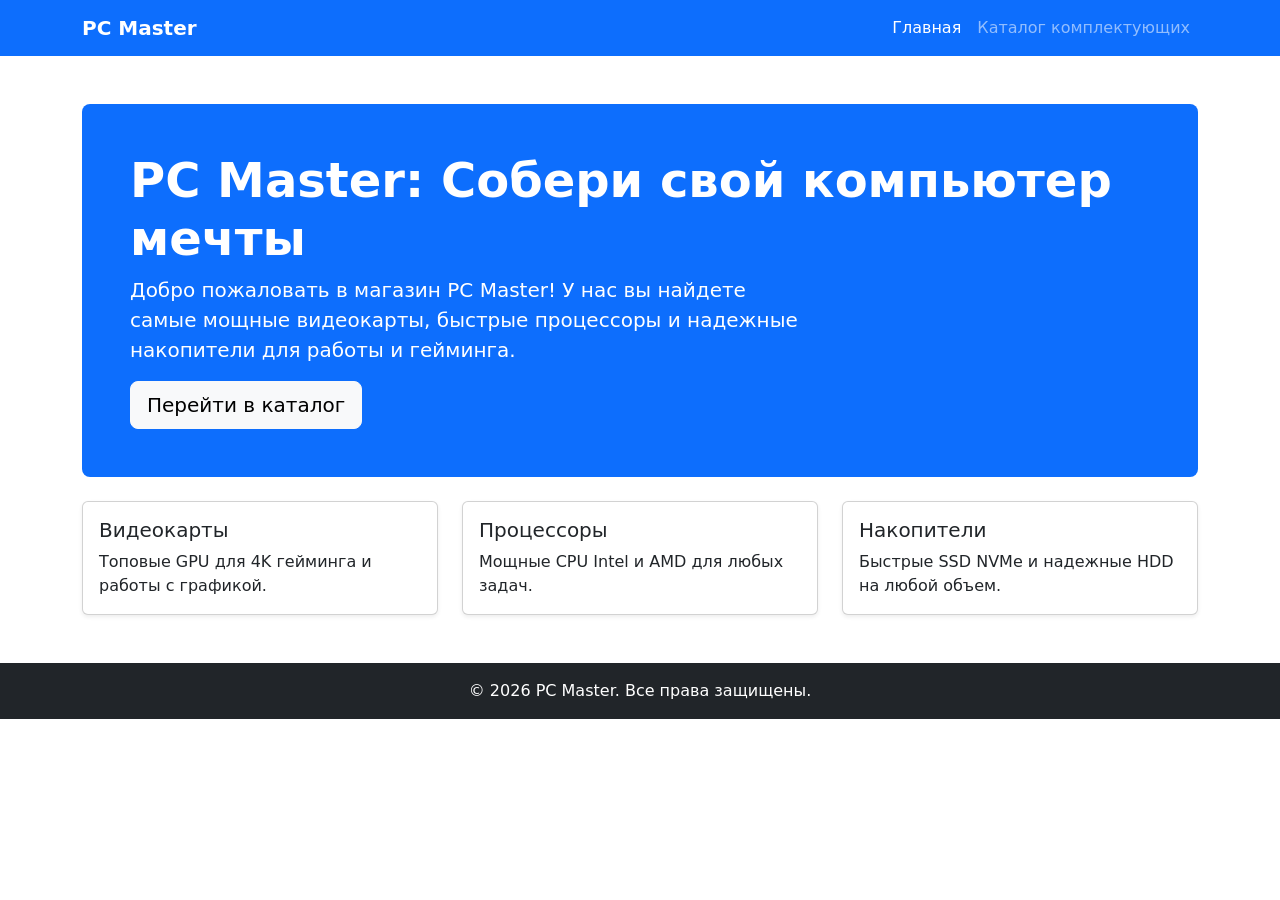
<file: cod/index.html>
<!DOCTYPE html>
<html lang="ru">
<head>
    <meta charset="UTF-8">
    <meta name="viewport" content="width=device-width, initial-scale=1">
    <title>PC Master — Главная</title>
    <link rel="stylesheet" href="https://cdn.jsdelivr.net/npm/bootstrap@5.3.3/dist/css/bootstrap.min.css">
    <link rel="stylesheet" href="style.css">
</head>
<body>
    <nav class="navbar navbar-expand-lg navbar-dark bg-primary">
        <div class="container">
            <a class="navbar-brand fw-bold" href="index.html">PC Master</a>
            <button class="navbar-toggler" type="button" data-bs-toggle="collapse" data-bs-target="#navMenu">
                <span class="navbar-toggler-icon"></span>
            </button>
            <div class="collapse navbar-collapse" id="navMenu">
                <ul class="navbar-nav ms-auto">
                    <li class="nav-item"><a class="nav-link active" href="index.html">Главная</a></li>
                    <li class="nav-item"><a class="nav-link" href="catalog.html">Каталог комплектующих</a></li>
                </ul>
            </div>
        </div>
    </nav>

    <div class="container my-5">
        <div class="p-5 mb-4 bg-primary text-white rounded-3">
            <h1 class="display-5 fw-bold">PC Master: Собери свой компьютер мечты</h1>
            <p class="col-md-8 fs-5">Добро пожаловать в магазин PC Master! У нас вы найдете самые мощные видеокарты, быстрые процессоры и надежные накопители для работы и гейминга.</p>
            <a class="btn btn-light btn-lg" href="catalog.html">Перейти в каталог</a>
        </div>

        <div class="row g-4">
            <div class="col-md-4">
                <div class="card h-100 shadow-sm">
                    <div class="card-body">
                        <h5 class="card-title">Видеокарты</h5>
                        <p class="card-text">Топовые GPU для 4K гейминга и работы с графикой.</p>
                    </div>
                </div>
            </div>
            <div class="col-md-4">
                <div class="card h-100 shadow-sm">
                    <div class="card-body">
                        <h5 class="card-title">Процессоры</h5>
                        <p class="card-text">Мощные CPU Intel и AMD для любых задач.</p>
                    </div>
                </div>
            </div>
            <div class="col-md-4">
                <div class="card h-100 shadow-sm">
                    <div class="card-body">
                        <h5 class="card-title">Накопители</h5>
                        <p class="card-text">Быстрые SSD NVMe и надежные HDD на любой объем.</p>
                    </div>
                </div>
            </div>
        </div>
    </div>

    <footer class="bg-dark text-white text-center py-3 mt-auto">
        <p class="mb-0">&copy; 2026 PC Master. Все права защищены.</p>
    </footer>

    <script src="https://cdn.jsdelivr.net/npm/bootstrap@5.3.3/dist/js/bootstrap.bundle.min.js"></script>
</body>
</html>
</file>
<file: cod/style.css>
/* === Страница «Товар каталога» === */

/* Заголовки секций товара */
.product-heading {
    color: black;
    font-size: 18px;
    font-weight: 400;
    background-color: rgb(200, 220, 245);
}

/* Краткое описание товара */
.short-description {
    color: rgb(70, 100, 140);
    font-size: 14px;
    font-style: italic;
    line-height: 16px;
}

/* Подробное описание товара */
.detailed-description {
    color: rgb(40, 55, 75);
    font-size: 16px;
    font-weight: 400;
    line-height: 24px;
    text-align: left;
}

/* Список характеристик товара */
.characteristics li {
    font-size: 15px;
    color: rgb(30, 60, 100);
}

/* Картинки в каталоге */
.product-img {
    height: 200px;
    object-fit: cover;
}
</file>
